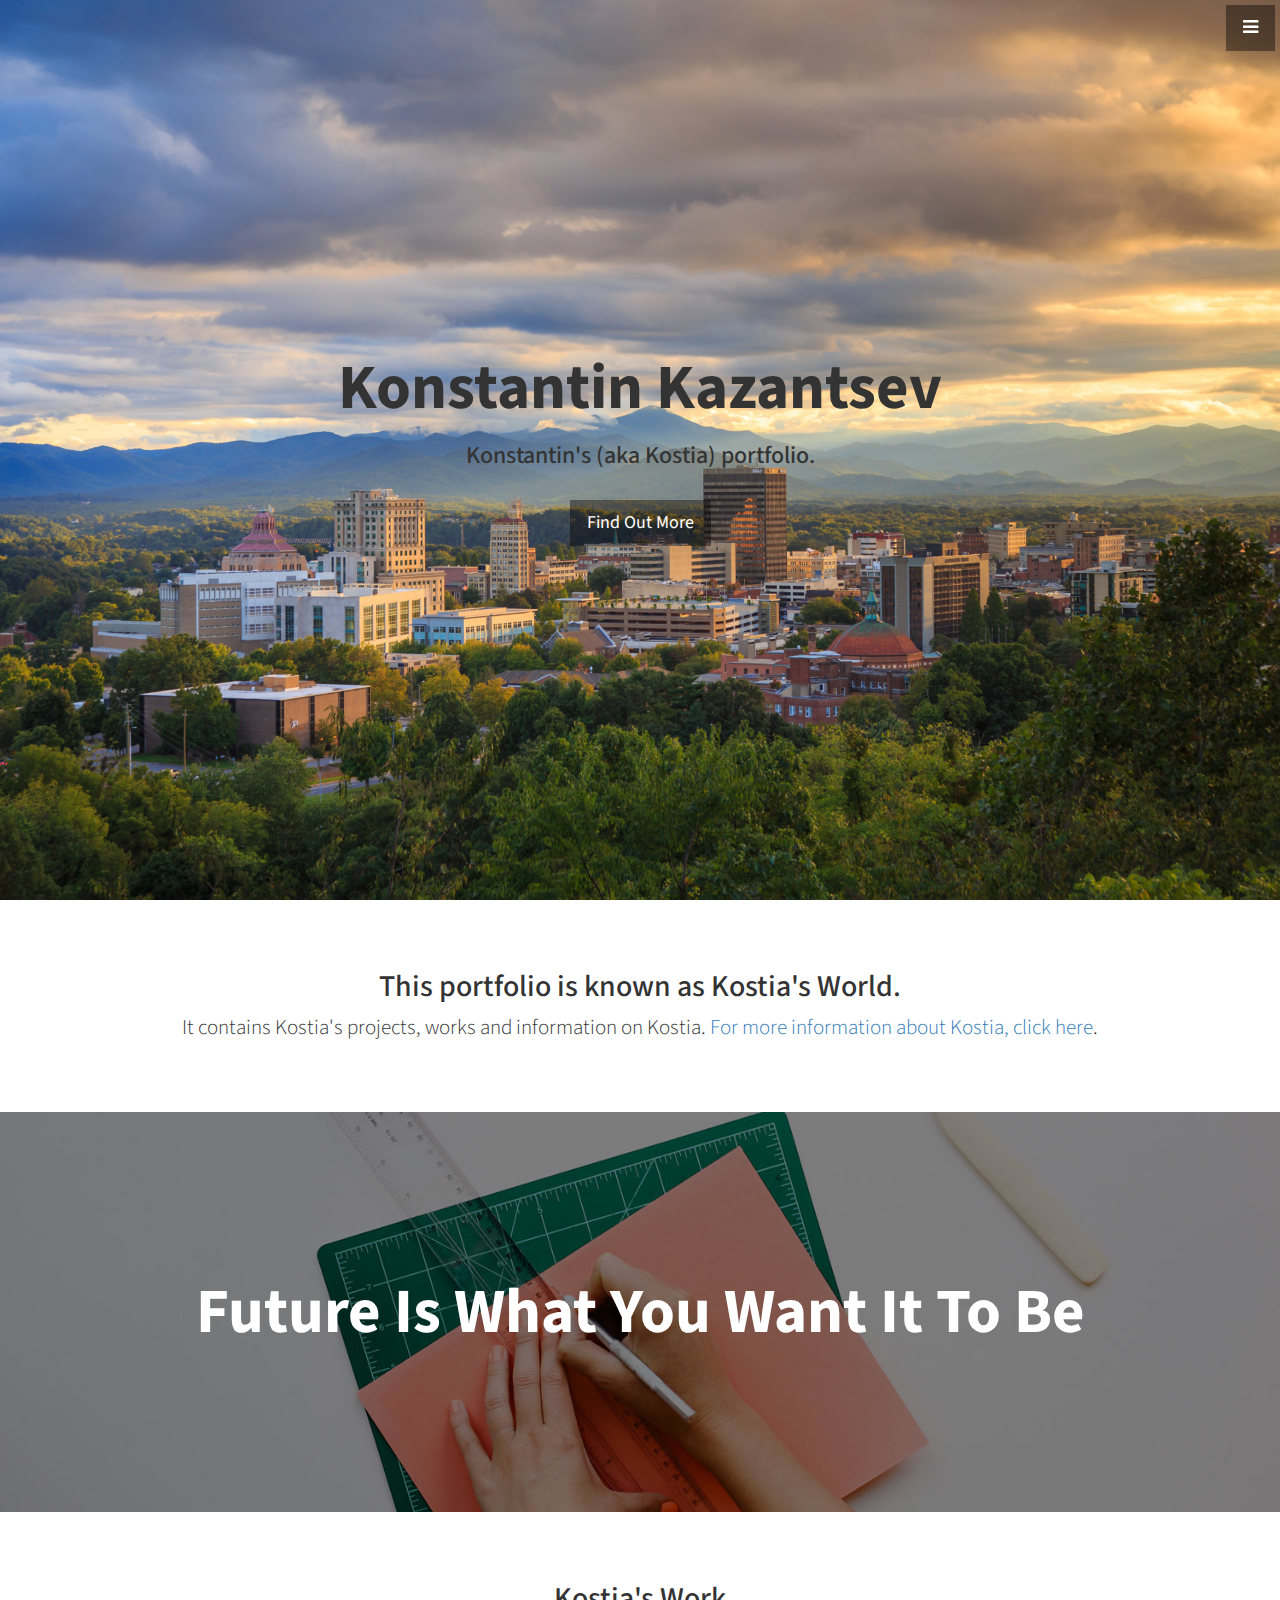
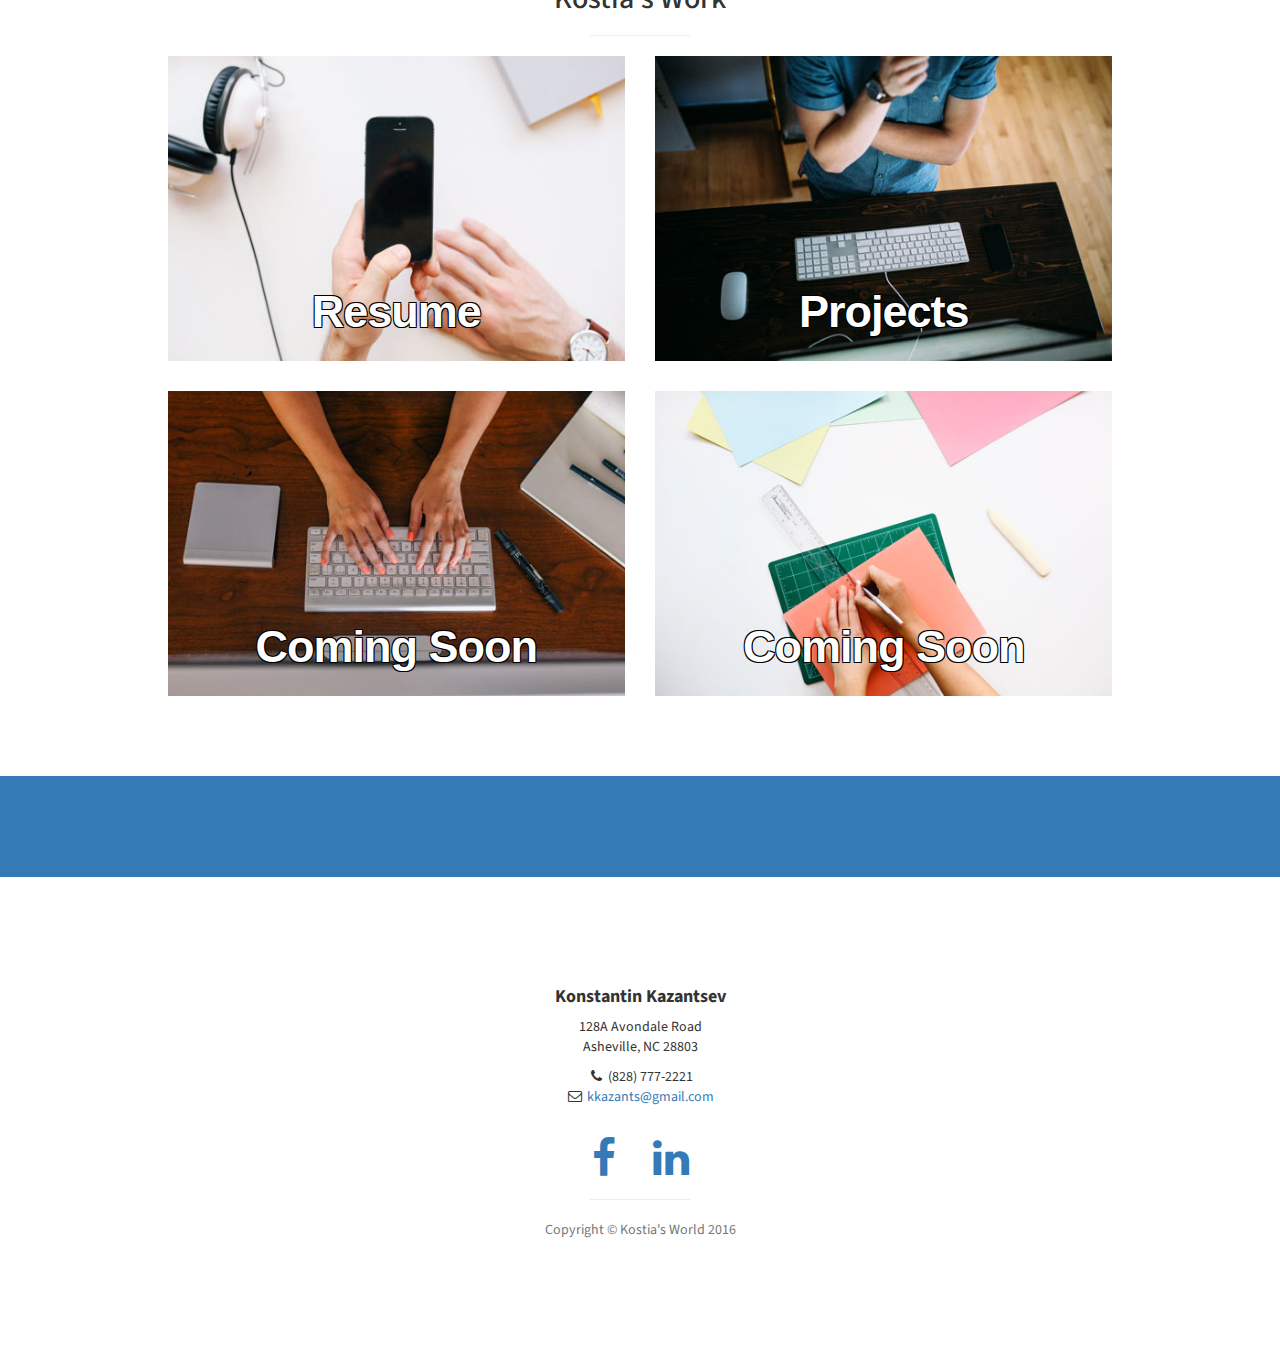
<file: index.html>
<!DOCTYPE html>

<!-- Starter code for home page got from: http://startbootstrap.com/template-overviews/stylish-portfolio/ 
Code for Portfolio list recived from: http://startbootstrap.com/template-overviews/1-col-portfolio/ -->

<html lang="en">

<head>

    <meta charset="utf-8">
    <meta http-equiv="X-UA-Compatible" content="IE=edge">
    <meta name="viewport" content="width=device-width, initial-scale=1">
    <meta name="description" content="">
    <meta name="author" content="">

    <title>Kostia's World</title>

    <!-- Bootstrap Core CSS -->
    <link href="css/bootstrap.min.css" rel="stylesheet">

    <!-- Custom CSS -->
    <link href="css/stylish-portfolio.css" rel="stylesheet">

    <!-- Custom Fonts -->
    <link href="font-awesome/css/font-awesome.min.css" rel="stylesheet" type="text/css">
    <link href="http://fonts.googleapis.com/css?family=Source+Sans+Pro:300,400,700,300italic,400italic,700italic" rel="stylesheet" type="text/css">

    <!-- HTML5 Shim and Respond.js IE8 support of HTML5 elements and media queries -->
    <!-- WARNING: Respond.js doesn't work if you view the page via file:// -->
    <!--[if lt IE 9]>
        <script src="https://oss.maxcdn.com/libs/html5shiv/3.7.0/html5shiv.js"></script>
        <script src="https://oss.maxcdn.com/libs/respond.js/1.4.2/respond.min.js"></script>
    <![endif]-->

</head>

<body>

    <!-- Navigation -->
    <a id="menu-toggle" href="#" class="btn btn-dark btn-lg toggle"><i class="fa fa-bars"></i></a>
    <nav id="sidebar-wrapper">
        <ul class="sidebar-nav">
            <a id="menu-close" href="#" class="btn btn-light btn-lg pull-right toggle"><i class="fa fa-times"></i></a>
            <li class="sidebar-brand">
                <a href="#top" onclick=$ ( "#menu-close").click();>Start Bootstrap</a>
            </li>
            <li>
                <a href="#top" onclick=$ ( "#menu-close").click();>Home</a>
            </li>
            <li>
                <a href="#about" onclick=$ ( "#menu-close").click();>About</a>
            </li>
			<!-- Commented out services
            <li>
                <a href="#services" onclick=$ ( "#menu-close").click();>Services</a>
            </li>
			-->
            <li>
                <a href="#portfolio" onclick=$ ( "#menu-close").click();>Portfolio</a>
            </li>
            <li>
                <a href="#contact" onclick=$ ( "#menu-close").click();>Contact</a>
            </li>
        </ul>
    </nav>

    <!-- Header -->
    <header id="top" class="header">
        <div class="text-vertical-center">
            <h1>Konstantin Kazantsev</h1>
            <h3>Konstantin's (aka Kostia) portfolio.</h3>
            <br>
            <a href="#about" class="btn btn-dark btn-lg">Find Out More</a>
        </div>
    </header>

    <!-- About -->
    <section id="about" class="about">
        <div class="container">
            <div class="row">
                <div class="col-lg-12 text-center">
                    <h2>This portfolio is known as Kostia's World.</h2>
                    <p class="lead">It contains Kostia's projects, works and information on Kostia. <a target="_blank" href="">For more information about Kostia, click here</a>. <!--It features some wonderful photography courtesy of <a target="_blank" href="http://join.deathtothestockphoto.com/">Death to the Stock Photo</a>.--></p>
                </div>
            </div>
            <!-- /.row -->
        </div>
        <!-- /.container -->
    </section>

    <!-- Services -->
    <!-- The circle icons use Font Awesome's stacked icon classes. For more information, visit http://fontawesome.io/examples/ -->
	<!--
    <section id="services" class="services bg-primary">
        <div class="container">
            <div class="row text-center">
                <div class="col-lg-10 col-lg-offset-1">
                    <h2>Our Services</h2>
                    <hr class="small">
                    <div class="row">
                        <div class="col-md-3 col-sm-6">
                            <div class="service-item">
                                <span class="fa-stack fa-4x">
                                <i class="fa fa-circle fa-stack-2x"></i>
                                <i class="fa fa-cloud fa-stack-1x text-primary"></i>
                            </span>
                                <h4>
                                    <strong>Service Name</strong>
                                </h4>
                                <p>Lorem ipsum dolor sit amet, consectetur adipisicing elit.</p>
                                <a href="#" class="btn btn-light">Learn More</a>
                            </div>
                        </div>
                        <div class="col-md-3 col-sm-6">
                            <div class="service-item">
                                <span class="fa-stack fa-4x">
                                <i class="fa fa-circle fa-stack-2x"></i>
                                <i class="fa fa-compass fa-stack-1x text-primary"></i>
                            </span>
                                <h4>
                                    <strong>Service Name</strong>
                                </h4>
                                <p>Lorem ipsum dolor sit amet, consectetur adipisicing elit.</p>
                                <a href="#" class="btn btn-light">Learn More</a>
                            </div>
                        </div>
                        <div class="col-md-3 col-sm-6">
                            <div class="service-item">
                                <span class="fa-stack fa-4x">
                                <i class="fa fa-circle fa-stack-2x"></i>
                                <i class="fa fa-flask fa-stack-1x text-primary"></i>
                            </span>
                                <h4>
                                    <strong>Service Name</strong>
                                </h4>
                                <p>Lorem ipsum dolor sit amet, consectetur adipisicing elit.</p>
                                <a href="#" class="btn btn-light">Learn More</a>
                            </div>
                        </div>
                        <div class="col-md-3 col-sm-6">
                            <div class="service-item">
                                <span class="fa-stack fa-4x">
                                <i class="fa fa-circle fa-stack-2x"></i>
                                <i class="fa fa-shield fa-stack-1x text-primary"></i>
                            </span>
                                <h4>
                                    <strong>Service Name</strong>
                                </h4>
                                <p>Lorem ipsum dolor sit amet, consectetur adipisicing elit.</p>
                                <a href="#" class="btn btn-light">Learn More</a>
                            </div>
                        </div>
                    </div>
					-->
                    <!-- /.row (nested) -->
                <!--uncomment </div>  -->
                <!-- /.col-lg-10 -->
            <!--uncomment </div> -->
            <!-- /.row -->
        <!--uncomment </div> -->
        <!-- /.container -->
    <!--uncomment </section> -->
	<!-- Make sure to uncomment all closing divs. if going to use Services  -->
	

    <!-- Callout -->
    <aside class="callout">
        <div class="text-vertical-center">
            <h1>Future Is What You Want It To Be</h1>
        </div>
    </aside>

    <!-- Portfolio -->
    <section id="portfolio" class="portfolio">
        <div class="container">
            <div class="row">
                <div class="col-lg-10 col-lg-offset-1 text-center">
                    <h2>Kostia's Work</h2>
                    <hr class="small">
                    <div class="row">
                        <div class="col-md-6">
                            <div class="portfolio-item">
                                <a href="files/Resume.pdf">
                                	<div class="image">
										<img class="img-portfolio img-responsive" src="img/portfolio-1.jpg">
										<h1 id="imgtxt">Resume</h1>
									</div>
                                </a>
                            </div>
                        </div>
                        <div class="col-md-6">
                            <div class="portfolio-item">
                                <a href="projects/projects.html">
									<div class="image">
										<img class="img-portfolio img-responsive" src="img/portfolio-2.jpg">
										<h1 id="imgtxt">Projects</h1>
									</div>
                                </a>
                            </div>
                        </div>
                        <div class="col-md-6">
                            <div class="portfolio-item">
                                <a href="#">
									<div class="image">
										<img class="img-portfolio img-responsive" src="img/portfolio-3.jpg">
										<h1 id="imgtxt">Coming Soon</h1>
									</div>
                                </a>
                            </div>
                        </div>
                        <div class="col-md-6">
                            <div class="portfolio-item">
                                <a href="#">
									<div class="image">
										<img class="img-portfolio img-responsive" src="img/portfolio-4.jpg">
										<h1 id="imgtxt">Coming Soon</h1>
									</div>
                                </a>
                            </div>
                        </div>
                    </div>
                    <!-- /.row (nested) -->
					<!--
                    <a href="#" class="btn btn-dark">View More Items</a>
					-->
                </div>
                <!-- /.col-lg-10 -->
            </div>
            <!-- /.row -->
        </div>
        <!-- /.container -->
    </section>

    <!-- Call to Action -->
    <aside class="call-to-action bg-primary">
        <div class="container">
            <div class="row">
                <div class="col-lg-12 text-center">
				<!--
                    <h3>The buttons below are impossible to resist.</h3>
                    <a href="#" class="btn btn-lg btn-light">Click Me!</a>
                    <a href="#" class="btn btn-lg btn-dark">Look at Me!</a>
					-->
                </div>
            </div>
        </div>
    </aside>

    <!-- Map -->
	<!--
    <section id="contact" class="map">
        <iframe width="100%" height="100%" frameborder="0" scrolling="no" marginheight="0" marginwidth="0" src="https://maps.google.com/maps?f=q&amp;source=s_q&amp;hl=en&amp;geocode=&amp;q=Twitter,+Inc.,+Market+Street,+San+Francisco,+CA&amp;aq=0&amp;oq=twitter&amp;sll=28.659344,-81.187888&amp;sspn=0.128789,0.264187&amp;ie=UTF8&amp;hq=Twitter,+Inc.,+Market+Street,+San+Francisco,+CA&amp;t=m&amp;z=15&amp;iwloc=A&amp;output=embed"></iframe>
        <br />
        <small>
            <a href="https://maps.google.com/maps?f=q&amp;source=embed&amp;hl=en&amp;geocode=&amp;q=Twitter,+Inc.,+Market+Street,+San+Francisco,+CA&amp;aq=0&amp;oq=twitter&amp;sll=28.659344,-81.187888&amp;sspn=0.128789,0.264187&amp;ie=UTF8&amp;hq=Twitter,+Inc.,+Market+Street,+San+Francisco,+CA&amp;t=m&amp;z=15&amp;iwloc=A"></a>
        </small>
        </iframe>
    </section>
	-->

    <!-- Footer -->
    <footer id="contact">
        <div class="container">
            <div class="row">
                <div class="col-lg-10 col-lg-offset-1 text-center">
                    <h4><strong>Konstantin Kazantsev</strong>
                    </h4>
                    <p>128A Avondale Road
                        <br>Asheville, NC 28803</p>
                    <ul class="list-unstyled">
                        <li><i class="fa fa-phone fa-fw"></i> (828) 777-2221</li>
                        <li><i class="fa fa-envelope-o fa-fw"></i> <a href="mailto:kkazants@gmail.com">kkazants@gmail.com</a>
                        </li>
                    </ul>
                    <br>
                    <ul class="list-inline">
                        <li>
                            <a target="_blank" href="http://facebook.com/konstantin.kaz"><i class="fa fa-facebook fa-fw fa-3x"></i></a>
                        </li>
						<li>
							<a target="_blank" href="https://www.linkedin.com/in/konstantinkazantsev"><i class="fa fa-linkedin fa-fw fa-3x"></i></a>
						</li>
						<!--
                        <li>
                            <a href="#"><i class="fa fa-twitter fa-fw fa-3x"></i></a>
                        </li>
                        <li>
                            <a href="#"><i class="fa fa-dribbble fa-fw fa-3x"></i></a>
                        </li>
						-->
                    </ul>
                    <hr class="small">
                    <p class="text-muted">Copyright &copy; Kostia's World 2016</p>
                </div>
            </div>
        </div>
        <a id="to-top" href="#top" class="btn btn-dark btn-lg"><i class="fa fa-chevron-up fa-fw fa-1x"></i></a>
    </footer>

    <!-- jQuery -->
    <script src="js/jquery.js"></script>

    <!-- Bootstrap Core JavaScript -->
    <script src="js/bootstrap.min.js"></script>

    <!-- Custom Theme JavaScript -->
    <script>
    // Closes the sidebar menu
    $("#menu-close").click(function(e) {
        e.preventDefault();
        $("#sidebar-wrapper").toggleClass("active");
    });
    // Opens the sidebar menu
    $("#menu-toggle").click(function(e) {
        e.preventDefault();
        $("#sidebar-wrapper").toggleClass("active");
    });
    // Scrolls to the selected menu item on the page
    $(function() {
        $('a[href*=#]:not([href=#])').click(function() {
            if (location.pathname.replace(/^\//, '') == this.pathname.replace(/^\//, '') || location.hostname == this.hostname) {
                var target = $(this.hash);
                target = target.length ? target : $('[name=' + this.hash.slice(1) + ']');
                if (target.length) {
                    $('html,body').animate({
                        scrollTop: target.offset().top
                    }, 1000);
                    return false;
                }
            }
        });
    });
    //#to-top button appears after scrolling
    var fixed = false;
    $(document).scroll(function() {
        if ($(this).scrollTop() > 250) {
            if (!fixed) {
                fixed = true;
                // $('#to-top').css({position:'fixed', display:'block'});
                $('#to-top').show("slow", function() {
                    $('#to-top').css({
                        position: 'fixed',
                        display: 'block'
                    });
                });
            }
        } else {
            if (fixed) {
                fixed = false;
                $('#to-top').hide("slow", function() {
                    $('#to-top').css({
                        display: 'none'
                    });
                });
            }
        }
    });
    // Disable Google Maps scrolling
    // See http://stackoverflow.com/a/25904582/1607849
    // Disable scroll zooming and bind back the click event
    var onMapMouseleaveHandler = function(event) {
        var that = $(this);
        that.on('click', onMapClickHandler);
        that.off('mouseleave', onMapMouseleaveHandler);
        that.find('iframe').css("pointer-events", "none");
    }
    var onMapClickHandler = function(event) {
            var that = $(this);
            // Disable the click handler until the user leaves the map area
            that.off('click', onMapClickHandler);
            // Enable scrolling zoom
            that.find('iframe').css("pointer-events", "auto");
            // Handle the mouse leave event
            that.on('mouseleave', onMapMouseleaveHandler);
        }
        // Enable map zooming with mouse scroll when the user clicks the map
    $('.map').on('click', onMapClickHandler);
    </script>

</body>

</html>
</file>
<file: css/stylish-portfolio.css>
/*!
 * Start Bootstrap - Stylish Portfolio (http://startbootstrap.com/)
 * Copyright 2013-2016 Start Bootstrap
 * Licensed under MIT (https://github.com/BlackrockDigital/startbootstrap/blob/gh-pages/LICENSE)
 */

/* Global Styles */

html,
body {
    width: 100%;
    height: 100%;
}

body {
    font-family: "Source Sans Pro","Helvetica Neue",Helvetica,Arial,sans-serif;
}

.text-vertical-center {
    display: table-cell;
    text-align: center;
    vertical-align: middle;
}

.text-vertical-center h1 {
    margin: 0;
    padding: 0;
    font-size: 4.5em;
    font-weight: 700;
}

/* Custom Button Styles */

.btn-dark {
    border-radius: 0;
    color: #fff;
    background-color: rgba(0,0,0,0.4);
}

.btn-dark:hover,
.btn-dark:focus,
.btn-dark:active {
    color: #fff;
    background-color: rgba(0,0,0,0.7);
}

.btn-light {
    border-radius: 0;
    color: #333;
    background-color: rgb(255,255,255);
}

.btn-light:hover,
.btn-light:focus,
.btn-light:active {
    color: #333;
    background-color: rgba(255,255,255,0.8);
}

/* Custom Horizontal Rule */

hr.small {
    max-width: 100px;
}

/* Side Menu */

#sidebar-wrapper {
    z-index: 1000;
    position: fixed;
    right: 0;
    width: 250px;
    height: 100%;
    transform: translateX(250px);
    overflow-y: auto;
    background: #222;
    -webkit-transition: all 0.4s ease 0s;
    -moz-transition: all 0.4s ease 0s;
    -ms-transition: all 0.4s ease 0s;
    -o-transition: all 0.4s ease 0s;
    transition: all 0.4s ease 0s;
}

.sidebar-nav {
    position: absolute;
    top: 0;
    width: 250px;
    margin: 0;
    padding: 0;
    list-style: none;
}

.sidebar-nav li {
    text-indent: 20px;
    line-height: 40px;
}

.sidebar-nav li a {
    display: block;
    text-decoration: none;
    color: #999;
}

.sidebar-nav li a:hover {
    text-decoration: none;
    color: #fff;
    background: rgba(255,255,255,0.2);
}

.sidebar-nav li a:active,
.sidebar-nav li a:focus {
    text-decoration: none;
}

.sidebar-nav > .sidebar-brand {
    height: 55px;
    font-size: 18px;
    line-height: 55px;
}

.sidebar-nav > .sidebar-brand a {
    color: #999;
}

.sidebar-nav > .sidebar-brand a:hover {
    color: #fff;
    background: none;
}

#menu-toggle {
    z-index: 1;
    position: fixed;
    top: 0;
    right: 0;
}

#sidebar-wrapper.active {
    right: 250px;
    width: 250px;
    -webkit-transition: all 0.4s ease 0s;
    -moz-transition: all 0.4s ease 0s;
    -ms-transition: all 0.4s ease 0s;
    -o-transition: all 0.4s ease 0s;
    transition: all 0.4s ease 0s;
}

.toggle {
    margin: 5px 5px 0 0;
}

/* Header */

.header {
    display: table;
    position: relative;
    width: 100%;
    height: 100%;
    background: url(../img/ash2.jpg) no-repeat center center scroll;
    -webkit-background-size: cover;
    -moz-background-size: cover;
    background-size: cover;
    -o-background-size: cover;
}

/* About */

.about {
    padding: 50px 0;
}

/* Services */

.services {
    padding: 50px 0;
}

.service-item {
    margin-bottom: 30px;
}

/* Callout */

.callout {
    display: table;
    width: 100%;
    height: 400px;
    color: #fff;
    background: url(../img/callout.jpg) no-repeat center center scroll;
    -webkit-background-size: cover;
    -moz-background-size: cover;
    background-size: cover;
    -o-background-size: cover;
}

/* Portfolio */

.portfolio {
    padding: 50px 0;
}

.portfolio-item {
    margin-bottom: 30px;
}

.img-portfolio {
    margin: 0 auto;
}

.img-portfolio:hover {
    opacity: 0.8;
}

.image {
	position: relative;
	with: 100%; /* for IE 6 */
}

#imgtxt {
	position: absolute;
	top: 200px;
	left: 0;
	width: 100%;
	color: white;
	font: bold 45px Helvetica, Sans-Serif;
	text-shadow: -1px -1px 0 #000,
		1px -1px 0 #000,
		-1px 1px 0 #000,
    	1px 1px 0 #000;
	letter-spacing: -1px;
	padding: 10px;
}

/* Call to Action */

.call-to-action {
    padding: 50px 0;
}

.call-to-action .btn {
    margin: 10px;
}

/* Map */

.map {
    height: 500px;
}

@media(max-width:768px) {
    .map {
        height: 75%;
    }
}

.map iframe {
    pointer-events: none;
}

/* Footer */

footer {
    padding: 100px 0;
}

#to-top {
  display: none;
  position: fixed;
  bottom: 5px;
  right: 5px;
}

/* Resume */
.home {
	text-align: right;
	padding: 5px;
	padding-right: 15px;
}
</file>
